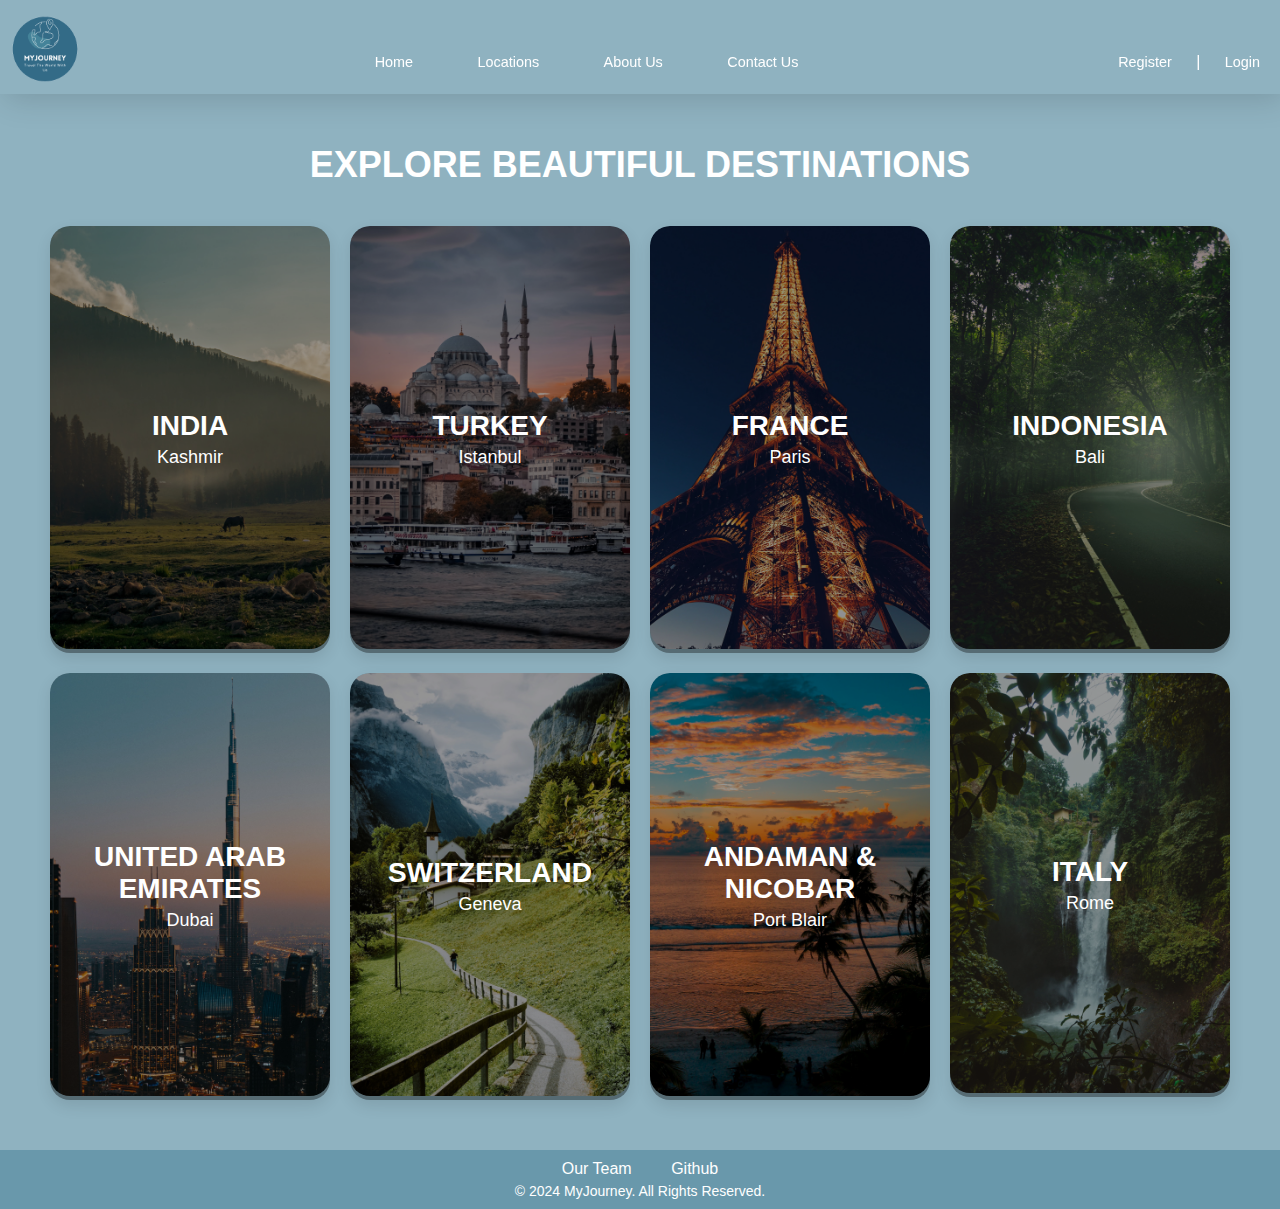
<file: Location.html>
<!DOCTYPE html>
<html lang="en">
  <head>
    <meta charset="UTF-8" />

    <meta name="viewport" content="width=device-width, initial-scale=1.0" />
    <title>Travel Destinations</title>
    <link rel="icon" href="./files/myjourney.png" />
    <link rel="stylesheet" href="./styles/Location.css" />
  </head>

  <body class="location-body">
    <header>
      <nav id="guestNavbar">
        <a href="./index.html" class="logo">
          <img src="./files/myjourney.png" alt="Logo" title="MYJOURNEY"
        /></a>
        <ul class="navbar">
          <li>
            <a href="./index.html">Home</a>
            <a href="./Location.html">Locations</a>
            <a href="./index.html#aboutus">About Us</a>
            <a href="./index.html#contact">Contact Us</a>
          </li>
        </ul>
        <ul class="auth-navbar">
          <li>
            <a href="./register.html">Register</a>
            <span style="color: white">|</span>
            <a href="./register.html">Login</a>
          </li>
        </ul>
      </nav>

      <nav id="userNavbar" style="display: none">
        <a href="./index.html" class="logo">
          <img src="./files/myjourney.png" alt="Logo" title="MYJOURNEY"
        /></a>
        <ul class="navbar">
          <li>
            <a href="./index.html">Home</a>
            <a href="./Location.html">Locations</a>
            <a href="./index.html#aboutus">About Us</a>
            <a href="./index.html#contact">Contact Us</a>
          </li>
        </ul>
        <ul class="auth-navbar">
          <li>
            <a href="./profile.html">Profile</a>
            <span style="color: white">|</span>
            <a id="logout" style="color: white">Logout</a>
          </li>
        </ul>
      </nav>
    </header>

    <section class="locations" id="locations">
      <div class="package-title">
        <h2>Explore Beautiful Destinations</h2>
      </div>
      <div class="location-card">
        <a href="#" target="_blank" name="India">
          <div class="col-content">
            <img src="./files/l1.jpg" alt="India" />
            <div class="location-info">
              <h5>India</h5>
              <p>Kashmir</p>
            </div>
          </div>
        </a>

        <a href="#" target="_blank" name="Turkey">
          <div class="col-content">
            <img src="./files/l2.jpg" alt="Turkey" />
            <div class="location-info">
              <h5>Turkey</h5>
              <p>Istanbul</p>
            </div>
          </div>
        </a>

        <a href="#" target="_blank" name="fr">
          <div class="col-content">
            <img src="./files/l3.jpg" alt="France" />
            <div class="location-info">
              <h5>France</h5>
              <p>Paris</p>
            </div>
          </div>
        </a>

        <a href="#" target="_blank" name="Indonesia">
          <div class="col-content">
            <img src="./files/l4.jpg" alt="Indonesia" />
            <div class="location-info">
              <h5>Indonesia</h5>
              <p>Bali</p>
            </div>
          </div>
        </a>
        <a href="#" target="_blank" name="Dubai">
          <div class="col-content">
            <img src="./files/l5.jpg" alt="UAE" />
            <div class="location-info">
              <h5>United Arab Emirates</h5>
              <p>Dubai</p>
            </div>
          </div>
        </a>

        <a href="#" target="_blank" name="Switzerland">
          <div class="col-content">
            <img src="./files/l6.jpg" alt="Switzerland" />
            <div class="location-info">
              <h5>Switzerland</h5>
              <p>Geneva</p>
            </div>
          </div>
        </a>

        <a href="#" target="_blank" name="Andaman & Nicobar">
          <div class="col-content">
            <img src="./files/l7.jpg" alt="Indonesia" />
            <div class="location-info">
              <h5>Andaman & Nicobar</h5>
              <p>Port Blair</p>
            </div>
          </div>
        </a>

        <a href="#" target="_blank" name="Italy">
          <div class="col-content">
            <img src="./files/l8.jpg" alt="Indonesia" />
            <div class="location-info">
              <h5>Italy</h5>
              <p>Rome</p>
            </div>
          </div>
        </a>
      </div>
    </section>

    <!--Footer-->
    <footer class="footer">
      <div class="footer-content">
        <a href="./ourTeam.html">Our Team</a>
        <a
          href="https://github.com/samiyaseen3/Travel-Project.git"
          target="_blank"
        >
          <i class="fab fa-github"></i> Github
        </a>
        <p>&copy; 2024 MyJourney. All Rights Reserved.</p>
      </div>
    </footer>

    <script>
      const users = JSON.parse(localStorage.getItem("users")) || [];
      const loggedInUserEmail = localStorage.getItem("loggedInUserEmail");
      const locPage = document.querySelectorAll(".location-card a");

      locPage.forEach((loc) => {
        loc.addEventListener("click", (event) => {
          event.preventDefault();
          if (
            loggedInUserEmail &&
            users.some((user) => user.email === loggedInUserEmail)
          ) {
            const countryName = loc.getAttribute("name");
            window.location.href = `hotel.html?country=${countryName}`;
          } else {
            window.location.href = "./register.html";
          }
        });
      });
    </script>
    <script src="./js_files/navbar.js"></script>
  </body>
</html>
</file>
<file: styles/Location.css>
* {
    padding: 0;
    margin: 0;
    box-sizing: border-box;
    font-family: 'Poppins', sans-serif;
}

body, html {
    scroll-behavior: smooth;
    background-color: #6998ab7e;
}

/*************************Navbar*************************/
nav {
    width: 100%;
    box-shadow: 5px 5px 30px rgba(0, 0, 0, 15%);

    display: flex;

    align-items: center;
    justify-content: space-between;

    background-color: rgba(207, 23, 23, 0);
    backdrop-filter: blur(10px);

}

nav .logo img {
    width: 90px;
    height: auto;
    flex-shrink: 0;
    flex: 1;

}

.navbar {
    display: flex;
    justify-content: center;
    list-style: none;
    margin-top: 30px;
}

.auth-navbar {
    margin-top: 30px;
}

.auth-navbar ul {
    display: flex;
    justify-content: flex-end;
    list-style: none;
    flex: 3;

}


.auth-navbar li {
    display: inline-block;
    align-items: center;
    margin-left: 15px;

}

.auth-navbar a,
.navbar a {

    color: white;
    font-size: 0.9rem;
    border-radius: 4px;
    font-weight: 500;
    text-decoration: none;
    transition: ease 0.40s;
    padding-top: 40px;
}

.auth-navbar a {
    padding: 0px 20px;
}

.navbar a {
    padding: 0px 30px;
}

.navbar a:hover,
.navbar a.active,
.auth-navbar a:hover,
.auth-navbar a.active {

    box-shadow: 5px 10px 30px rgb(85 85 85 / 20%);
    border-radius: 5px;
    text-decoration: none;
    background-color: white;
    color: var(--primary-color);
    padding: 10px;
}

#logout {
    cursor: pointer;
}
/*************************Body*************************/


.locations{
    background-size: cover;
    background-position: center;
    background-attachment: fixed;
    background-repeat: no-repeat;
    padding: 50px 0;
    min-height: 100vh;
}

/* Title Styling */
.package-title {
    text-align: center;
    margin-bottom: 40px;
}

.package-title h2 {
    font-size: 36px;
    color: white;
    font-weight: 700;
    text-transform: uppercase;
}

/* Location Cards Grid */
.location-card {
    display: grid;
    grid-template-columns: repeat(auto-fit, minmax(280px, 1fr));
    gap: 20px;
    padding: 0 50px;
}

.col-content {
    position: relative;
    overflow: hidden;
    border-radius: 20px;
    transition: transform 0.3s ease, box-shadow 0.3s ease;
    box-shadow: 0 6px 15px rgba(0, 0, 0, 0.1);
}

/* Image Styling */
.col-content img {
    width: 100%;
    height: 100%;
    object-fit: cover;
    border-radius: 20px;
    transition: transform 0.4s ease;
}

.col-content:hover {
    transform: scale(1.05);
    box-shadow: 0 10px 25px rgba(0, 0, 0, 0.2);
}

/* Centered Text Styling */
.location-info {
    position: absolute;
    top: 0;
    left: 0;
    width: 100%;
    height: 100%;
    display: flex;
    flex-direction: column;
    justify-content: center;
    align-items: center;
    background: rgba(0, 0, 0, 0.4);
    color: white;
    text-align: center;
    transition: background 0.3s ease;
}

.location-info h5 {
    font-size: 28px;
    font-weight: 700;
    margin: 0;
    text-transform: uppercase;
}

.location-info p {
    font-size: 18px;
    margin-top: 5px;
}

/* Hover Effect for Text Overlay */
.col-content:hover .location-info {
    background: rgba(0, 0, 0, 0.6);
}
.footer {
    position: relative  ;
    display: sticky;
    bottom: 0;
    width: 100%;
    background-color: #6998AB;
    color: #fff;
    text-align: center;
    padding: 10px 0;
}

.footer-content a {
    text-decoration: none;
    color: #ffffff;
    margin: 0 15px;
    transition: all 0.5s ease;
}

.footer-content a i {
    margin-right: 5px;
}

.footer-content a:hover {
    font-size: 1.2rem;
}

.footer-content p {
    margin-top: 5px;
    font-size: 14px;
}
/* Media Query for Smaller Devices */
@media (max-width: 768px) {
    .col-content img {
        height: 300px;
    }
    
    .location-info h5 {
        font-size: 22px;
    }
}


/* Responsive styles */
@media (max-width: 800px) {
    .navbar {
        display: block;
        text-align: center;
    }

    .navbar li {
        margin: 10px 0;
    }

    .auth-navbar {
        display: block;
        margin-top: 10px;
    }

    .auth-navbar li {
        margin: 5px 0;
    }

    /* Flexbox for better alignment */
    nav {
        flex-direction: column;
        align-items: center;
    }
}

/* Mobile menu button */
.menu-btn {
    display: none; /* Hidden by default */
    background-color: rgba(0, 0, 0, 0.5);
    border: none;
    color: white;
    padding: 10px 15px;
    cursor: pointer;
}

/* Show menu button on mobile */
@media (max-width: 768px) {
    .menu-btn {
        display: block;
        margin-bottom: 10px;
    }

    .navbar a {
        padding: 0px 10px;
    }

    .navbar.active,
    .auth-navbar.active {
        display: block; /* Show when active */
    }
}
</file>
